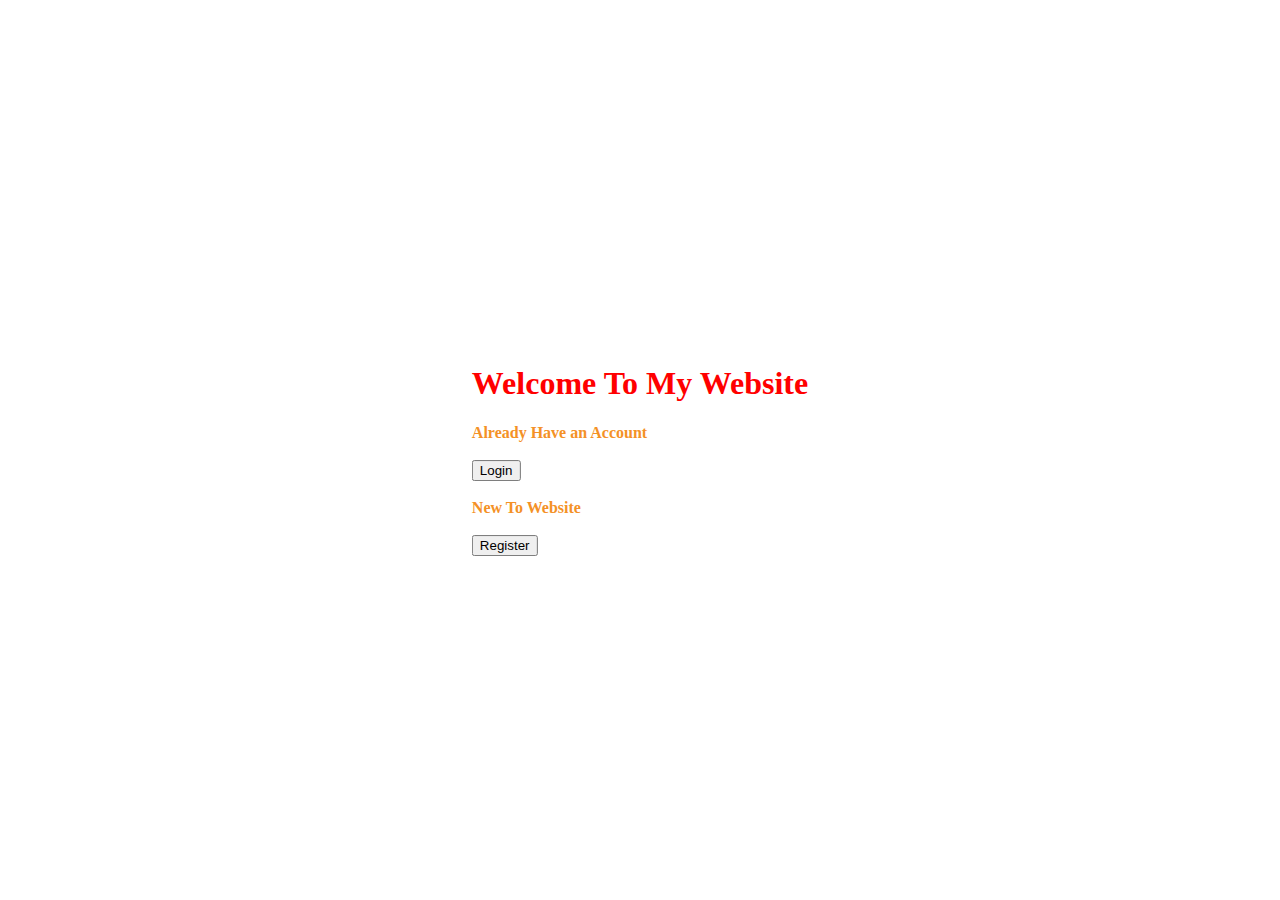
<file: index.html>
<!DOCTYPE html>
<html lang="en">
<head>
    <meta charset="UTF-8">
    <meta http-equiv="X-UA-Compatible" content="IE=edge">
    <meta name="viewport" content="width=device-width, initial-scale=1.0">
    <link rel="stylesheet" type="text/css" href="css/index.css">
    <title>Index Page</title>
</head>
<body>
    <div class="box">
        <h1>Welcome To My Website</h1>
        <p>Already Have an Account</p>
        <br>
        <a href="login.html"><button>Login</button></a>
        <br>
        <br>
        <p>New To Website</p>
        <br>
        <a href="register.html"><button>Register</button></a>
    </div>
</body>
</html>
</file>
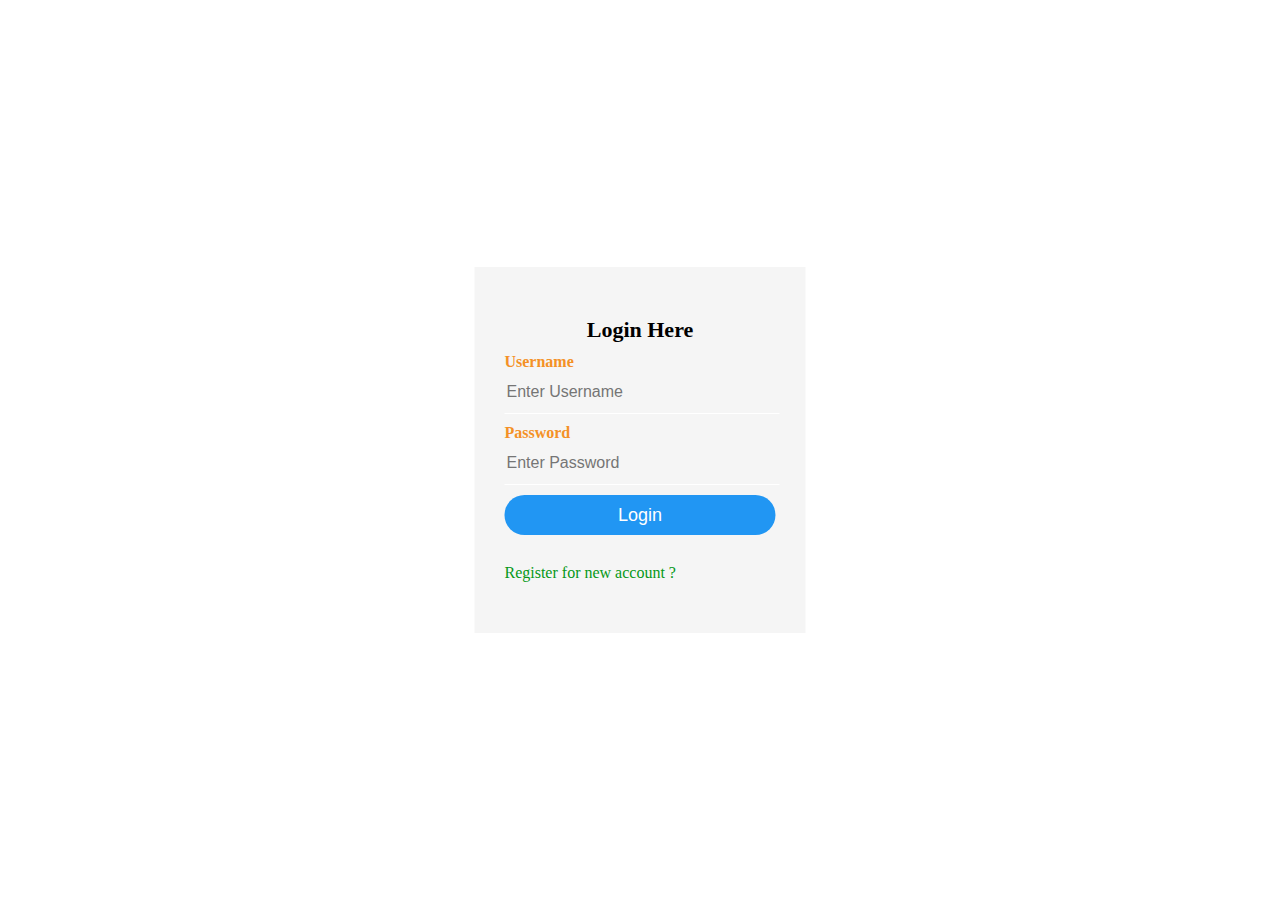
<file: login.html>
<!DOCTYPE html>
<html>
<head>
    <meta charset="UTF-8">
    <meta http-equiv="X-UA-Compatible" content="IE=edge">
    <meta name="viewport" content="width=device-width, initial-scale=1.0">
    <title>Login Form Design</title>
    <link rel="stylesheet" type="text/css" href="css/style.css">
</head>
    

<body>


    <div class="box">

        <h1>Login Here</h1>
        <form name="myform1" action="php/login.php" method="POST">

            <p>Username</p>
            <input type="text" name="username" placeholder="Enter Username" required="">

            <p>Password</p>
            <input type="password" name="password" placeholder="Enter Password" required="">


            <input type="submit" name="save" value="Login">

            <br><br>
            <a href="register.html">Register for new account ?</a>
        </form>
        
    </div>

    

</body>
</html>
</file>
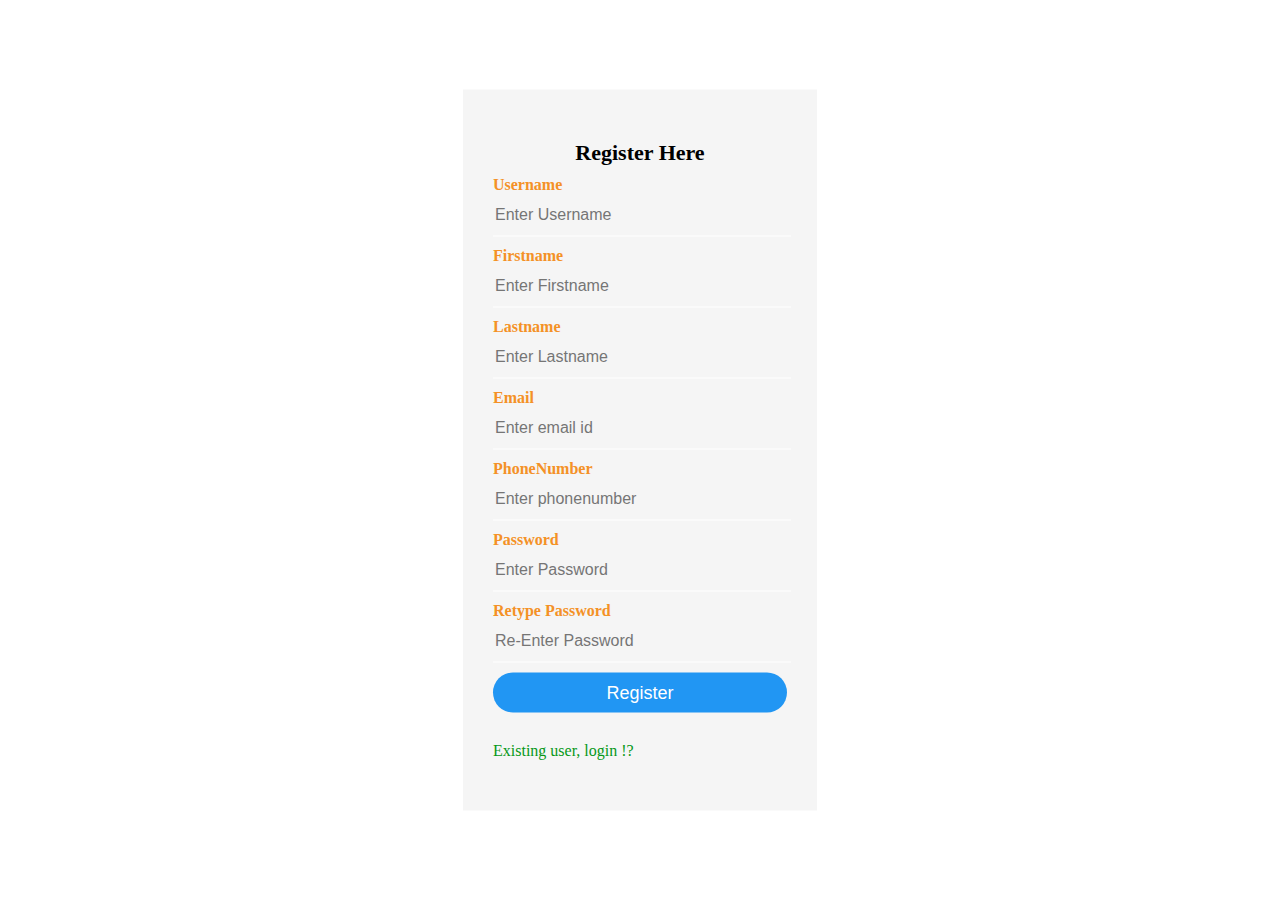
<file: register.html>
<!DOCTYPE html>
<head>
    <meta charset="UTF-8">
    <meta http-equiv="X-UA-Compatible" content="IE=edge">
    <meta name="viewport" content="width=device-width, initial-scale=1.0">
    <title>Register Form Design</title>
    <link rel="stylesheet" type="text/css" href="css/style.css">
</head>

<body>

    <div class="box">

        <h1>Register Here</h1>
        <form name="myform2" action="php/register.php" method="POST">

            <p>Username</p>
            <input type="text" name="username" placeholder="Enter Username" required="">

            <p>Firstname</p>
            <input type="text" name="firstname" placeholder="Enter Firstname" required="">

            <p>Lastname</p>
            <input type="text" name="lastname" placeholder="Enter Lastname" required="">

            <p>Email</p>
            <input type="Email" name="email" placeholder="Enter email id" required="">

            <p>PhoneNumber</p>
            <input type="number" name="phonenumber" placeholder="Enter phonenumber" required="">

            <p>Password</p>
            <input type="password" name="password" placeholder="Enter Password" required="">

            <p>Retype Password</p>
            <input type="password" name="cpassword" placeholder="Re-Enter Password" required="">

            <input type="submit" name="save" value="Register">

            <br><br>
            <a href="login.html">Existing user, login !?</a>
        </form>
    </div>

</body>
</head>
</html>
</file>
<file: css/index.css>
body{
    margin: 0;
    padding: 0;
}

.box{

 
    background: rgba(0,0,0,0.0001);
    color: red;
    top: 50%;
    left: 50%;
    position: absolute;
    transform: translate(-50%,-50%);
    box-sizing: border-box;
    padding: 50px 30px;
}
p{
    color: #f49126;
    margin: 0;
    padding: 0;
    font-weight: bold;
}




a
{
    text-decoration: none;
    font-size: 16px;
    line-height: 20px;
    color: #069818;
}


a:hover
{
    color: red;
}
</file>
<file: css/style.css>
body{
    margin: 0;
    padding: 0;
}

.box{

 
    background: #f5f5f5;
    color: red;
    top: 50%;
    left: 50%;
    position: absolute;
    transform: translate(-50%,-50%);
    box-sizing: border-box;
    padding: 50px 30px;
}
h1{
    margin: 0;
    padding: 0 0 10px;
    text-align: center;
    font-size: 22px;
    color: black;
}
p{
    color: #f49126;
    margin: 0;
    padding: 0;
    font-weight: bold;
}

input{
    width: 100%;
    margin-bottom: 10px;
}

 input[type="text"], input[type="password"] ,input[type="email"] ,input[type="number"]
{
    border: none;
    border-bottom: 1px solid #fff;
    background: transparent;
    outline: none;
    height: 40px;
    color: #673ab7;
    font-size: 16px;
}

input[type="submit"]
{
    border: none;
    outline: none;
    height: 40px;
    background: #2196f3;
    color: #fff;
    font-size: 18px;
    border-radius: 20px;

}


input[type="submit"]:hover
{
    cursor: pointer;
    background: #0097a7;
}

a
{
    text-decoration: none;
    font-size: 16px;
    line-height: 20px;
    color: #069818;
}


a:hover
{
    color: red;
}
</file>
